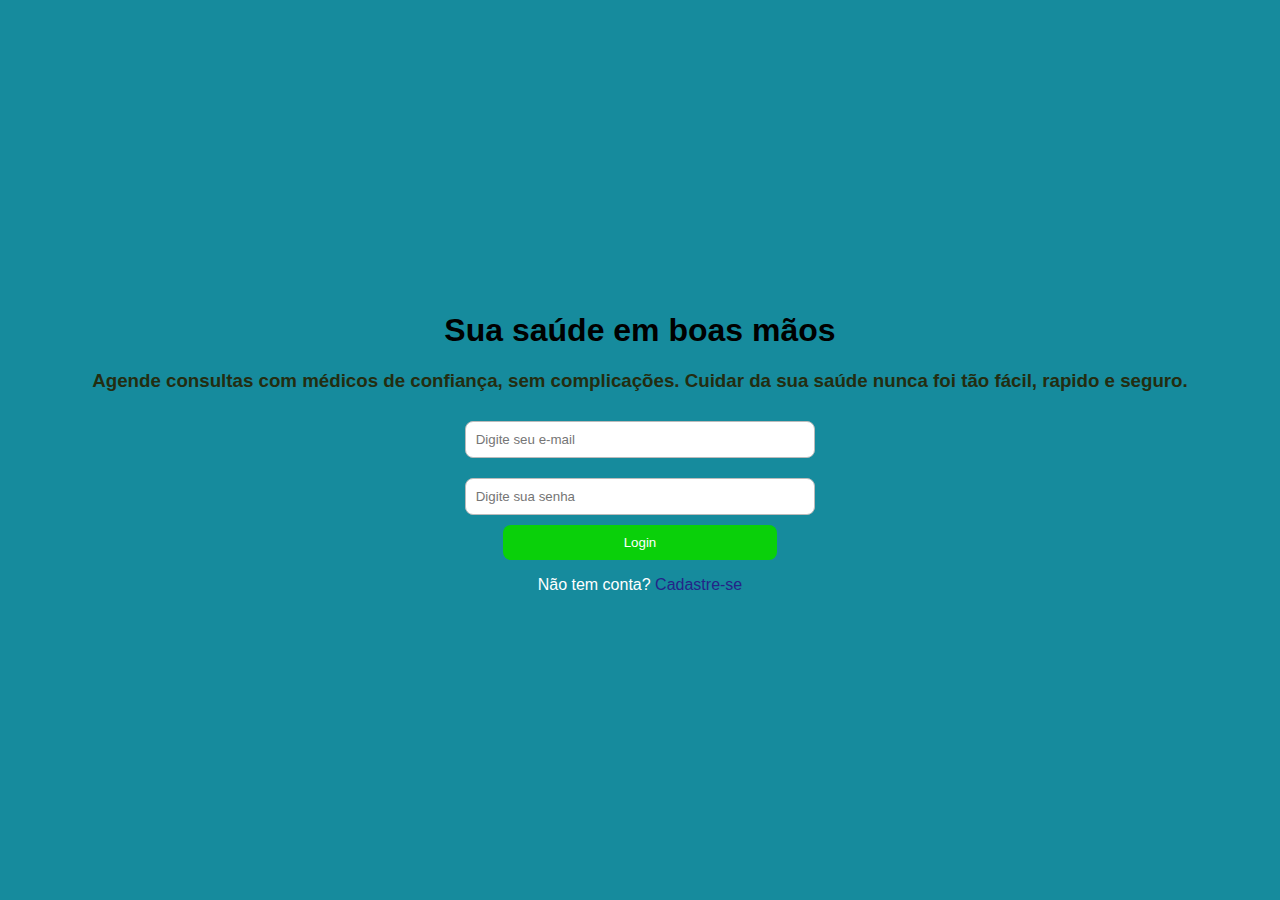
<file: index.html>
<!DOCTYPE html>
<html lang="pt-BR">
<head>
    <meta charset="UTF-8">
    <meta name="viewport" content="width=device-width, initial-scale=1.0">
    <title>Login</title>
    <link rel="stylesheet" href="css/index.css">
</head>
<body>
    <div class="container">
        <h1>Sua saúde em boas mãos</h1>
        <h3>Agende consultas com médicos de confiança, sem complicações. Cuidar da sua saúde nunca foi tão fácil, rapido e seguro.</h3>
        <form id="loginForm">
            <input type="email" id="email" placeholder="Digite seu e-mail" required />
            <br>
            <input type="password" id="senha" placeholder="Digite sua senha" required />
            <br>
            <button type="submit">Login</button>
        </form>
        <p>Não tem conta? <a href="cadastro.html">Cadastre-se</a></p>
    </div>

    <script src="js/index.js"></script>
</body>
</html>
</file>
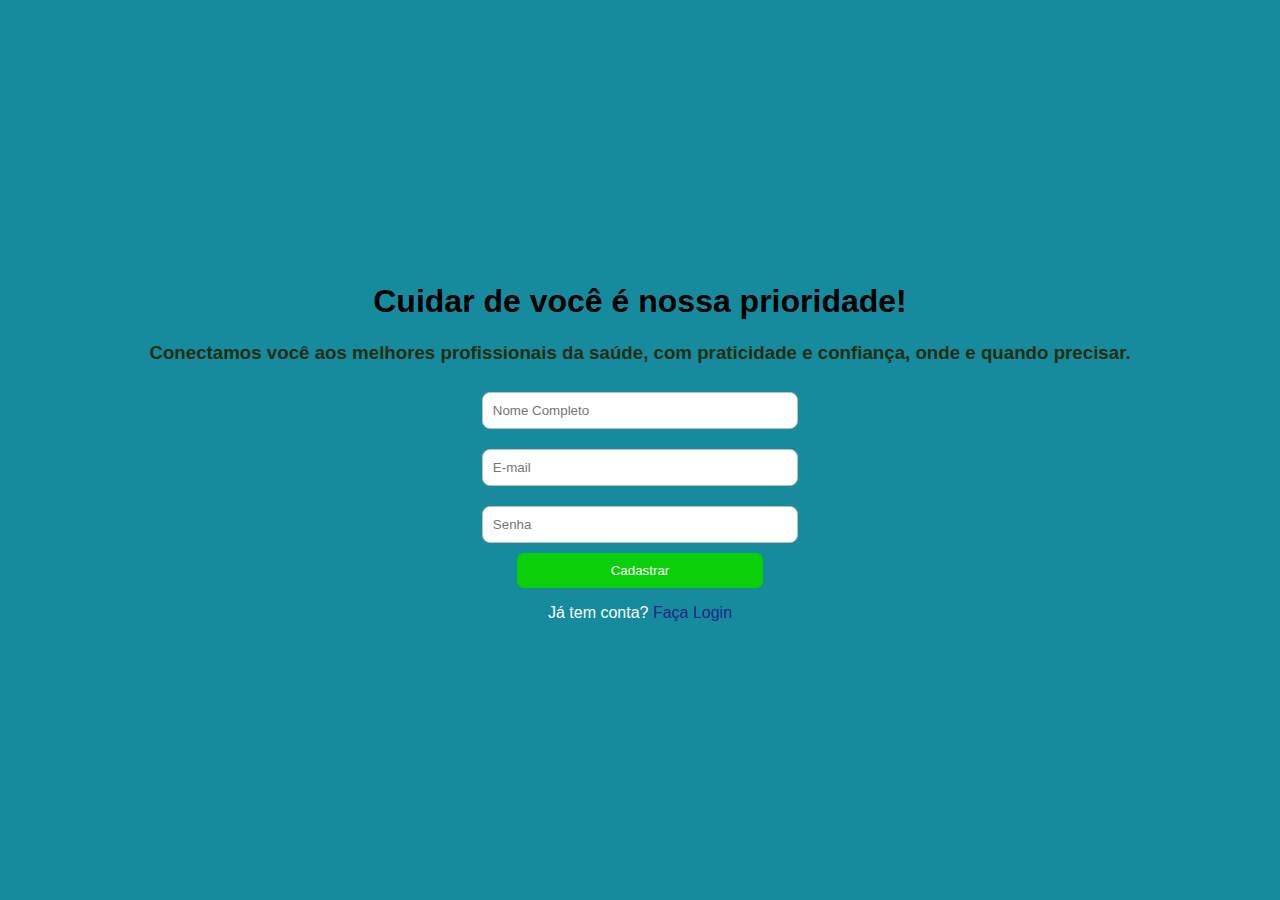
<file: cadastro.html>
<!DOCTYPE html>
<html lang="pt-BR">
<head>
    <meta charset="UTF-8">
    <meta name="viewport" content="width=device-width, initial-scale=1.0">
    <title>Cadastro</title>
    <link rel="stylesheet" href="css/cadastro.css" />
</head>
<body>
    <div class="container">
        <h1>Cuidar de você é nossa prioridade!</h1>
        <h3>Conectamos você aos melhores profissionais da saúde, com praticidade e confiança, onde e quando precisar.</h3>
        <form id="cadastroForm">
            <input type="text" id="nome" placeholder="Nome Completo" required />
            <br>
            <input type="email" id="email" placeholder="E-mail" required />
            <br>
            <input type="password" id="senha" placeholder="Senha" required />
            <br>
            <button type="submit">Cadastrar</button>
        </form>
        <p>Já tem conta? <a href="index.html">Faça Login</a></p>
    </div>

    <script src="js/cadastro.js"></script>
</body>
</html>
</file>
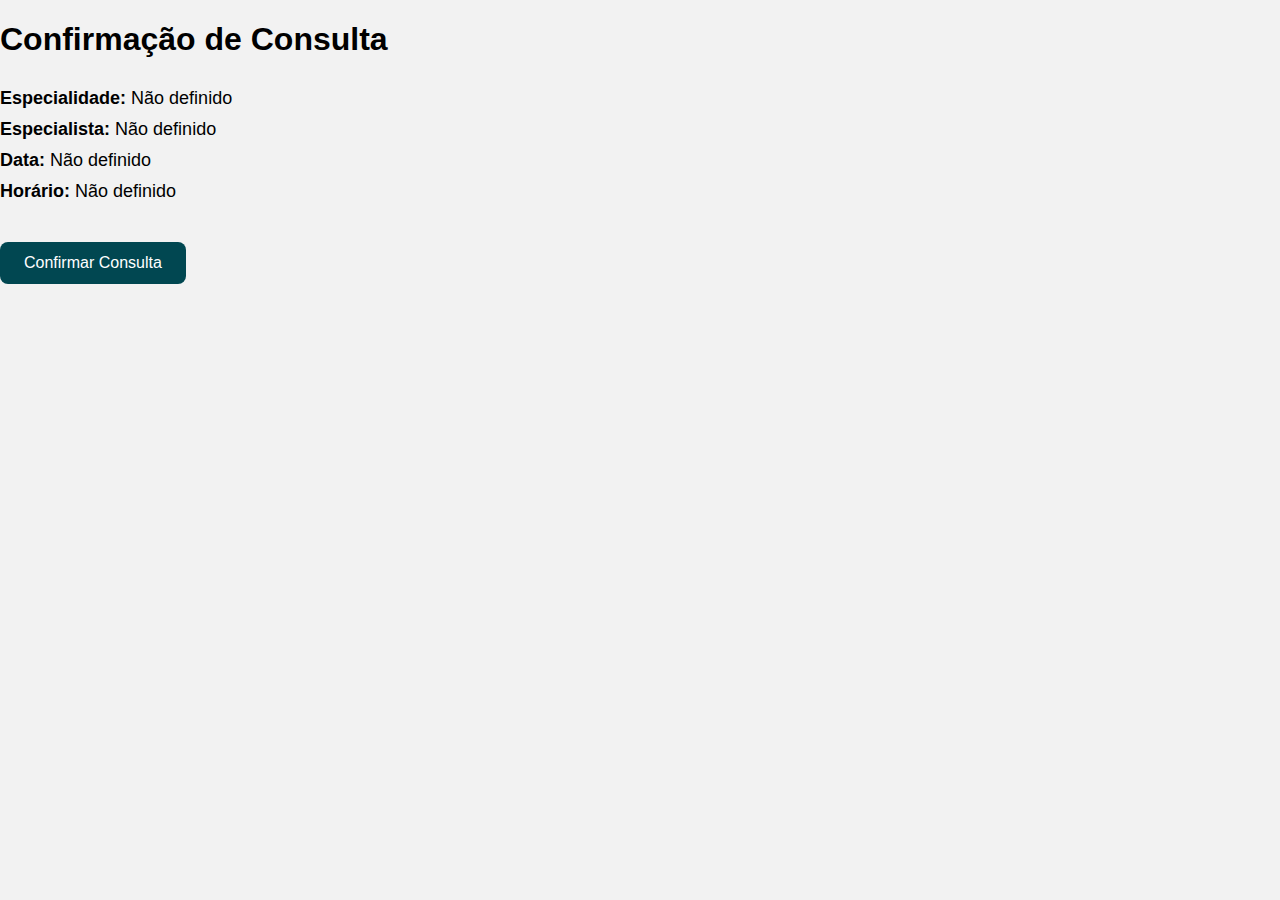
<file: confirmacao.html>
<!DOCTYPE html>
<html lang="pt-BR">
<head>
    <meta charset="UTF-8">
    <meta name="viewport" content="width=device-width, initial-scale=1.0">
    <title>Confirmação</title>
    <link rel="stylesheet" href="css/confirmacao.css">
</head>
<body>
    <div>
        <h1>Confirmação de Consulta</h1>

        <div class="dados-consulta">
            <p><strong>Especialidade:</strong> <span id="especialidade">Cardiologista</span></p>
            <p><strong>Especialista:</strong> <span id="especialista">Dr. Marcos Oliveira</span></p>
            <p><strong>Data:</strong> <span id="data">21/05/2025</span></p>
            <p><strong>Horário:</strong> <span id="horario">14:00</span></p>
        </div>

        <button onclick="confirmarConsulta()">Confirmar Consulta</button>
    </div>

    <script src="js/confirmacao.js"></script>
</body>
</html>
</file>
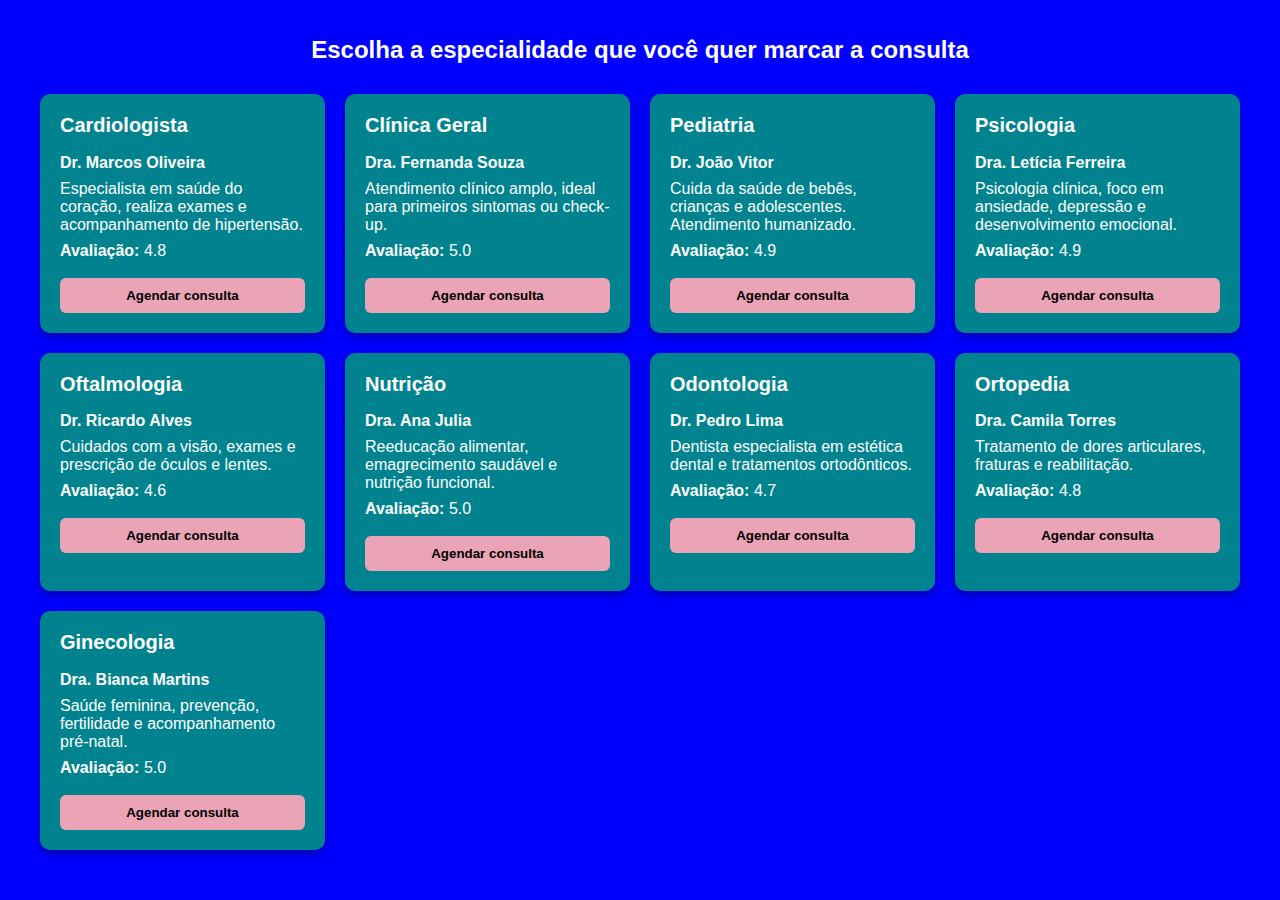
<file: especialidades.html>
<!DOCTYPE html>
<html lang="pt-BR">
<head>
  <meta charset="UTF-8" />
  <title>Escolher Especialidade</title>
  <link rel="stylesheet" href="css/especialidades.css" />
</head>
<body>
  <div class="container">
    <h1>Escolha a especialidade que você quer marcar a consulta</h1>
    <div class="especialidades">

      <!-- Cardiologista -->
      <div class="card">
        <h2>Cardiologista</h2>
        <p><strong>Dr. Marcos Oliveira</strong></p>
        <p>Especialista em saúde do coração, realiza exames e acompanhamento de hipertensão.</p>
        <p><strong>Avaliação:</strong> 4.8</p>
        <button onclick="agendarConsulta('Cardiologista', 'Dr. Marcos Oliveira')">Agendar consulta</button>
      </div>

      <!-- Clínica Geral -->
      <div class="card">
        <h2>Clínica Geral</h2>
        <p><strong>Dra. Fernanda Souza</strong></p>
        <p>Atendimento clínico amplo, ideal para primeiros sintomas ou check-up.</p>
        <p><strong>Avaliação:</strong> 5.0</p>
        <button onclick="agendarConsulta('Clínica Geral')">Agendar consulta</button>
      </div>

      <!-- Pediatria -->
      <div class="card">
        <h2>Pediatria</h2>
        <p><strong>Dr. João Vitor</strong></p>
        <p>Cuida da saúde de bebês, crianças e adolescentes. Atendimento humanizado.</p>
        <p><strong>Avaliação:</strong> 4.9</p>
        <button onclick="agendarConsulta('Pediatria')">Agendar consulta</button>
      </div>

      <!-- Psicologia -->
      <div class="card">
        <h2>Psicologia</h2>
        <p><strong>Dra. Letícia Ferreira</strong></p>
        <p>Psicologia clínica, foco em ansiedade, depressão e desenvolvimento emocional.</p>
        <p><strong>Avaliação:</strong> 4.9</p>
        <button onclick="agendarConsulta('Psicologia')">Agendar consulta</button>
      </div>

      <!-- Oftalmologia -->
      <div class="card">
        <h2>Oftalmologia</h2>
        <p><strong>Dr. Ricardo Alves</strong></p>
        <p>Cuidados com a visão, exames e prescrição de óculos e lentes.</p>
        <p><strong>Avaliação:</strong> 4.6</p>
        <button onclick="agendarConsulta('Oftalmologia')">Agendar consulta</button>
      </div>

      <!-- Nutrição -->
      <div class="card">
        <h2>Nutrição</h2>
        <p><strong>Dra. Ana Julia</strong></p>
        <p>Reeducação alimentar, emagrecimento saudável e nutrição funcional.</p>
        <p><strong>Avaliação:</strong> 5.0</p>
        <button onclick="agendarConsulta('Nutrição')">Agendar consulta</button>
      </div>

      <!-- Odontologia -->
      <div class="card">
        <h2>Odontologia</h2>
        <p><strong>Dr. Pedro Lima</strong></p>
        <p>Dentista especialista em estética dental e tratamentos ortodônticos.</p>
        <p><strong>Avaliação:</strong> 4.7</p>
        <button onclick="agendarConsulta('Odontologia')">Agendar consulta</button>
      </div>

      <!-- Ortopedia -->
      <div class="card">
        <h2>Ortopedia</h2>
        <p><strong>Dra. Camila Torres</strong></p>
        <p>Tratamento de dores articulares, fraturas e reabilitação.</p>
        <p><strong>Avaliação:</strong> 4.8</p>
        <button onclick="agendarConsulta('Ortopedia')">Agendar consulta</button>
      </div>

      <!-- Ginecologia -->
      <div class="card">
        <h2>Ginecologia</h2>
        <p><strong>Dra. Bianca Martins</strong></p>
        <p>Saúde feminina, prevenção, fertilidade e acompanhamento pré-natal.</p>
        <p><strong>Avaliação:</strong> 5.0</p>
        <button onclick="agendarConsulta('Ginecologia', 'Dra. Bianca Martins')">Agendar consulta</button>
      </div>

    </div>
  </div>

  <script src="js/especialidades.js"></script>
</body>
</html>
</file>
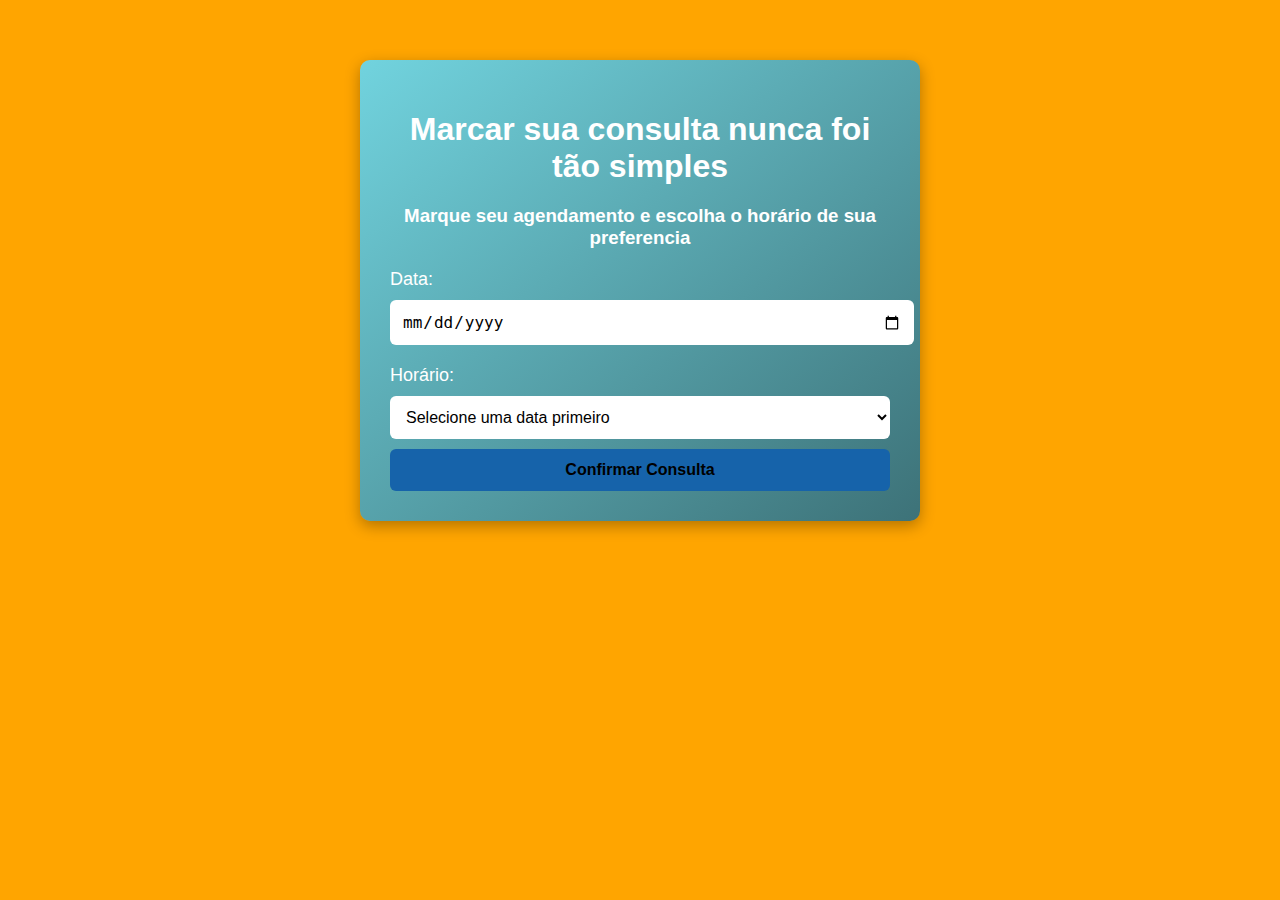
<file: horarios.html>
<!DOCTYPE html>
<html lang="pt-BR">
<head>
    <meta charset="UTF-8">
    <meta name="viewport" content="width=device-width, initial-scale=1.0">
    <title>Horarios</title>
    <link rel="stylesheet" href="css/horarios.css">
</head>
<body>
    <div class="container">
        <h1>Marcar sua consulta nunca foi tão simples</h1>
        <h3>Marque seu agendamento e escolha o horário de sua preferencia</h3>

        <form onsubmit="confirmarConsulta(event)">
            <label for="data">Data:</label>
            <input type="date" id="data" name="data" required min="" onchange="atualizarHorarios()">

            <label for="hora">Horário:</label>
            <select id="hora" name="hora" required>
                <option value="">Selecione uma data primeiro</option>
            </select>

            <button type="submit">Confirmar Consulta</button>
        </form>
    </div>

    <script src="js/horarios.js"></script>
</body>
</html>
</file>
<file: css/index.css>
body {
    font-family: Arial, sans-serif;
    background-color: #168B9D;
    display: flex;
    justify-content: center;
    align-items: center;
    height: 100vh;
    margin: 0;
}

.container {
    background: #168B9D;
    padding: 40px;
    text-align: center;
}

input {
    width: 30%;
    padding: 10px;
    margin: 10px 0;
    border: 1px solid #bbb;
    border-radius: 8px;
}

button {
    background-color: #0AD00A;
    color: white;
    padding: 10px;
    border: none;
    width: 25%;
    border-radius: 8px;
    cursor: pointer;
}

button:hover {
    background-color: #076b07;
}

a {
    color: #242488;
    text-decoration: none;
}

a:hover {
    color: #0808a1;
}


h3 {
    color: #232D11;
}

p {
    color: white;
}
</file>
<file: css/cadastro.css>
body {
    font-family: Arial, sans-serif;
    background-color: #168B9D;
    display: flex;
    justify-content: center;
    align-items: center;
    height: 100vh;
    margin: 0;
}

.container {
    background: #168B9D;
    text-align: center;
}

input {
    width: 30%;
    padding: 10px;
    margin: 10px 0;
    border: 1px solid #bbb;
    border-radius: 8px;
}

button {
    background-color: #0AD00A;
    color: white;
    padding: 10px;
    border: none;
    width: 25%;
    border-radius: 7px;
    cursor: pointer;
}

button:hover {
    background-color: #076b07;
}

a {
    color: #242488;
    text-decoration: none;
}

a:hover {
    color: #0808a1;
}


h3 {
    color: #232D11;
}

p {
    color: white;
}
</file>
<file: css/confirmacao.css>
body {
    font-family: Arial, sans-serif;
    background-color: #f2f2f2;
    margin: 0;
    padding: 0;
    align-items: center;
}

.container {
    background: linear-gradient(to bottom rigth, #71D3DE, #3D7278);
    max-width: 500px;
    margin: 80px auto;
    padding: 30px;
    border-radius: 10px;
    color: #fff;
    text-align: center;
    box-shadow: 0 4px 12px rgba(0, 0, 0, 0.3);
}

h1 {
    margin-bottom: 30px;
}

.dados-consulta p {
    margin: 10px 0;
    font-size: 18px;
}

button {
    margin-top: 30px;
    padding: 12px 24px;
    font-size: 16px;
    background-color: #014751;
    color: #fff;
    border: none;
    border-radius: 8px;
    cursor: pointer;
    transition: background 0.3s ease;
}

button:hover {
    background-color: #012c33;
}
</file>
<file: css/especialidades.css>
body {
    font-family: Arial, sans-serif;
    background-color: #0000FF;
    margin: 0;
    padding: 0;
    color: white;
}

.container {
    padding: 20px;
    text-align: center;
}

h1 {
    margin-bottom: 30px;
    font-size: 24px;
}

.especialidades {
    display: grid;
    grid-template-columns: repeat(auto-fit, minmax(280px, 1fr));
    gap: 20px;
    padding: 0 20px;
}

.card {
    background-color: #00838f;
    border-radius: 10px;
    padding: 20px;
    text-align: left;
    color: white;
    box-shadow: 0 4px 10px rgba(0, 0, 0, 0.3);
}

.card h2 {
    color: #fff;
    margin-top: 0;
    font-size: 20px;
}

.card p {
    margin: 8px 0;
}

.card button {
    margin-top: 10px;
    padding: 10px;
    width: 100%;
    background-color: #eba4b6;
    color: black;
    border: none;
    border-radius: 6px;
    cursor: pointer;
    font-weight: bold;
}

.card button:hover {
    background-color: greenyellow;
}
</file>
<file: css/horarios.css>
body {
    font-family: Arial, sans-serif;
    background-color: #FFA500;
    margin: 0;
    padding: 0;
    color: white;
}

.container {
    max-width: 500px;
    margin: 60px auto;
    background: linear-gradient(to bottom right, #71D3DE, #3D7278);
    padding: 30px;
    border-radius: 10px;
    box-shadow: 0 5px 15px rgba(0, 0, 0, 0.3);
    text-align: center;
}

h1 {
    margin-bottom: 20px;
}

label {
    display: block;
    margin-top: 20px;
    font-size: 18px;
    text-align: left;
}

input[type="date"],
select,
button {
    width: 100%;
    padding: 12px;
    margin-top: 10px;
    border: none;
    border-radius: 6px;
    font-size: 16px;
}

input[type="date"],
select {
    background-color: #ffffff;
    color: #000000;
}

button {
    background-color: #1663AA;
    color: black;
    font-weight: bold;
    cursor: pointer;
}

button:hover {
    background-color: #073764;
}
</file>
